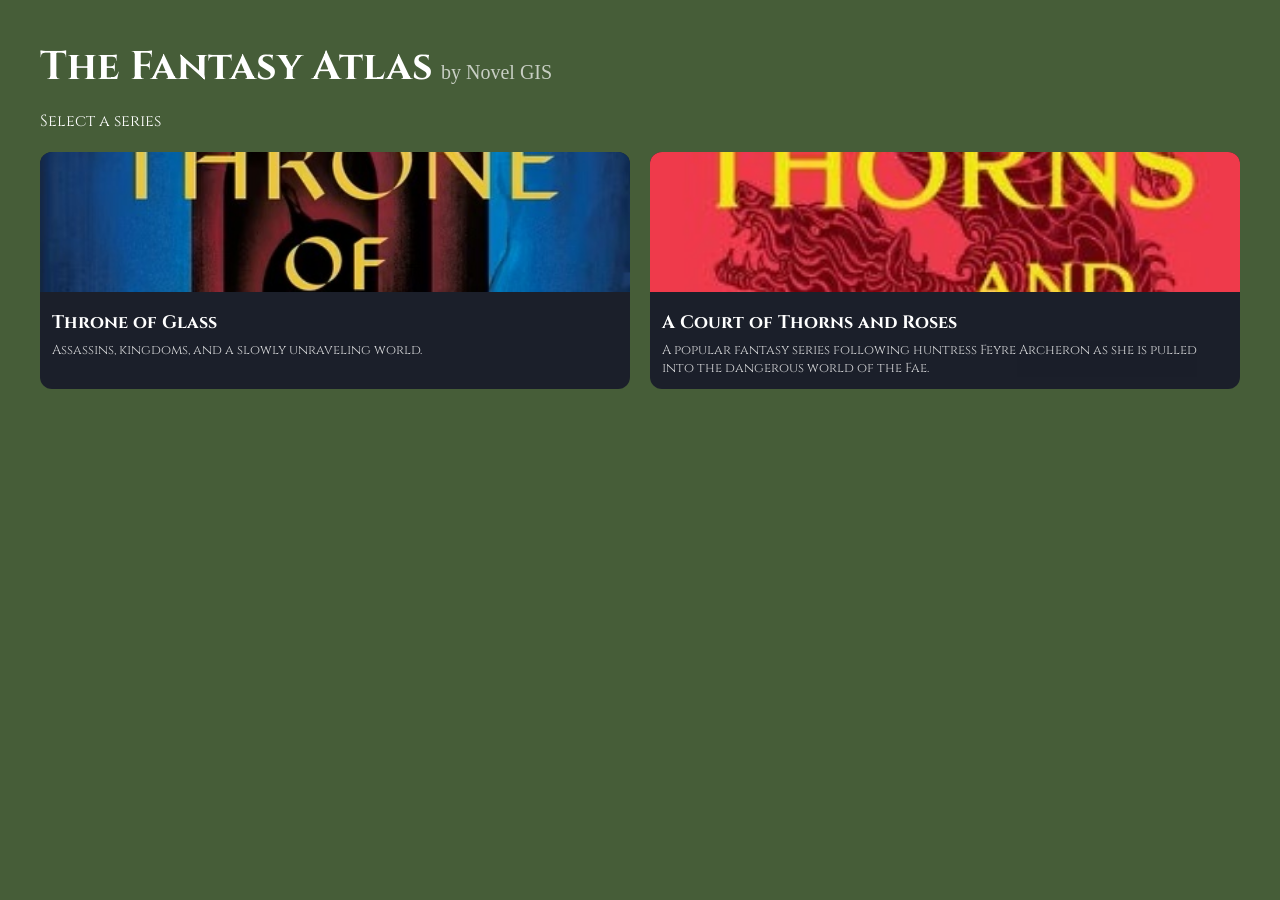
<file: index.html>
<!DOCTYPE html>
<html>
<head>
    <title>The Fantasy Atlas by Novel GIS</title>
    <link rel="stylesheet" href="styles.css">

    <link href="https://fonts.googleapis.com/css2?family=Cinzel&family=Uncial+Antiqua&family=IM+Fell+English&display=swap" rel="stylesheet">
</head>

<body>

    <span class="main-title">The Fantasy Atlas</span>
    <span class="byline">by Novel GIS</span>
    
    <p>Select a series</p>

    <div id="seriesGrid" class="grid"></div>

    <script src="home.js"></script>

</body>
</html>
</file>
<file: styles.css>
body {
    font-family: 'Cinzel', serif;
    margin: 0;
    padding: 40px;
    background: #465D38;
    color: white;
}

h1 {
    margin-bottom: 5px;
}

.main-title {
    font-family: 'Cinzel', serif; /* or your fantasy font */
    font-size: 40px;
    font-weight: bold;
}

.byline {
    font-family: 'IM Fell English', serif; /* or something simpler */
    font-size: 20px;
    opacity: 0.7; /* makes it more subtle */
    margin-left: 4px;
}

.grid {
    display: grid;
    grid-template-columns: repeat(auto-fit, minmax(220px, 1fr));
    gap: 20px;
    margin-top: 20px;
}

.series-card {
    background: #1b1f2a;
    border-radius: 12px;
    overflow: hidden;
    text-decoration: none;
    color: white;
    transition: transform 0.2s ease;
}

.series-card:hover {
    transform: scale(1.03);
}

.series-card img {
    width: 100%;
    height: 140px;
    object-fit: cover;
}

.card-content {
    padding: 12px;
}

.card-content h2 {
    margin: 0 0 6px 0;
    font-size: 18px;
}

.card-content p {
    margin: 0;
    font-size: 13px;
    opacity: 0.8;
}
</file>
